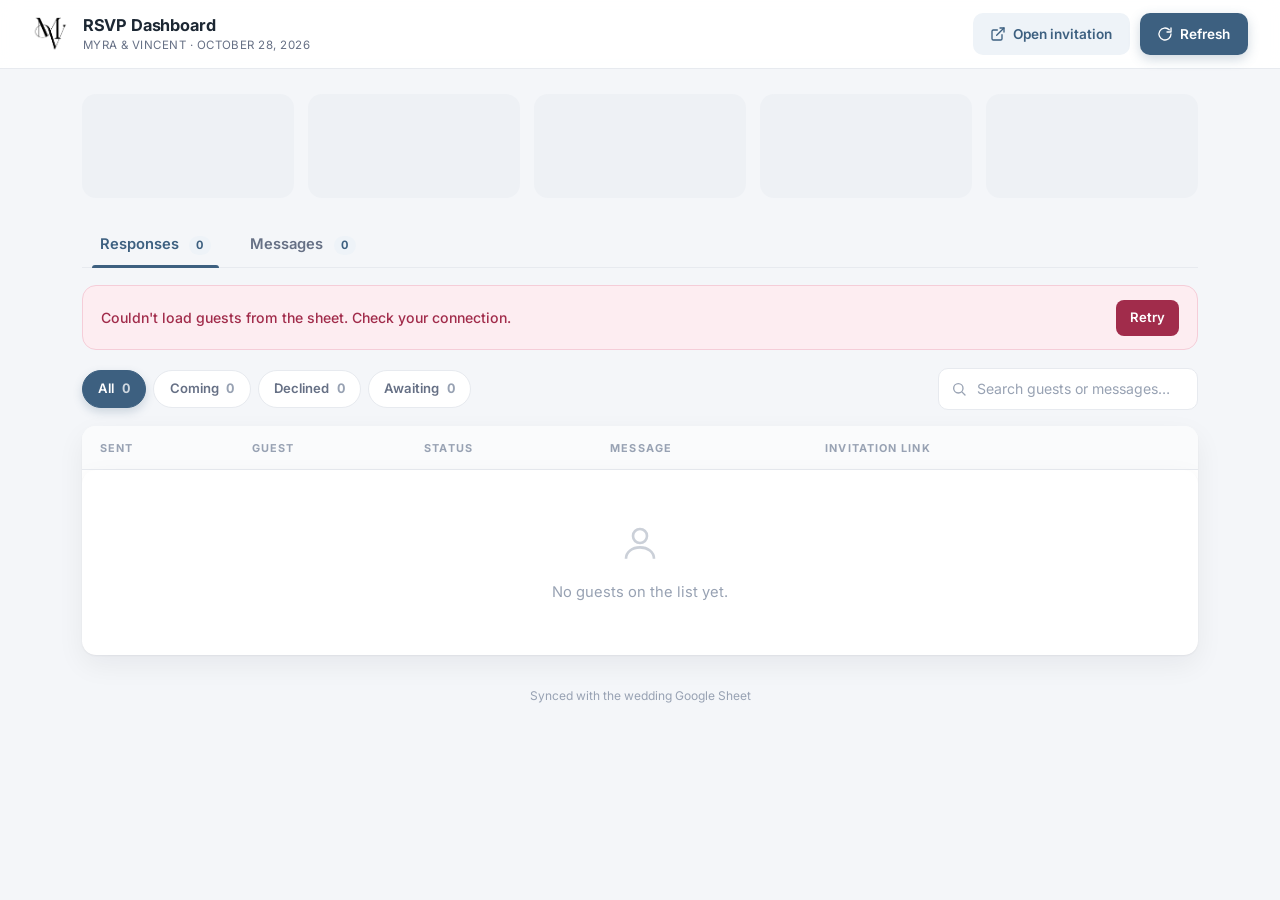
<file: index.html>
<!DOCTYPE html>
<html lang="en">
<head>
<meta charset="UTF-8">
<meta name="viewport" content="width=device-width, initial-scale=1.0">
<title>RSVP Dashboard · Myra &amp; Vincent</title>
<link rel="icon" href="MV.png">
<link rel="preconnect" href="https://fonts.googleapis.com">
<link rel="preconnect" href="https://fonts.gstatic.com" crossorigin>
<link href="https://fonts.googleapis.com/css2?family=Inter:wght@400;500;600;700&display=swap" rel="stylesheet">
<style>
  :root {
    --bg: #f4f6f9;
    --surface: #ffffff;
    --ink: #1c2733;
    --muted: #667085;
    --faint: #98a2b3;
    --line: #e7eaef;
    --brand: #3d6080;
    --brand-soft: #eef3f8;
    --yes: #217a52;
    --yes-bg: #e7f5ee;
    --no: #c13b5b;
    --no-bg: #fcecef;
    --wait: #97721f;
    --wait-bg: #fbf3e0;
    --shadow: 0 1px 2px rgba(16,24,40,.05), 0 10px 28px rgba(16,24,40,.06);
    --radius: 14px;
  }
  * { box-sizing: border-box; margin: 0; padding: 0; }
  [hidden] { display: none !important; }
  html { -webkit-text-size-adjust: 100%; }
  body {
    font-family: 'Inter', system-ui, -apple-system, sans-serif;
    background: var(--bg);
    color: var(--ink);
    font-size: 15px;
    line-height: 1.5;
    min-height: 100vh;
  }
  button { font: inherit; cursor: pointer; background: none; border: none; color: inherit; }
  a { color: inherit; }
  :focus-visible { outline: 2px solid var(--brand); outline-offset: 2px; border-radius: 6px; }

  /* ---------- Top bar ---------- */
  .topbar {
    position: sticky;
    top: 0;
    z-index: 50;
    display: flex;
    align-items: center;
    justify-content: space-between;
    gap: 1rem;
    padding: 0.8rem clamp(1rem, 3vw, 2rem);
    background: rgba(255,255,255,0.92);
    backdrop-filter: blur(10px);
    border-bottom: 1px solid var(--line);
  }
  .brand { display: flex; align-items: center; gap: 0.8rem; min-width: 0; }
  .brand img { width: 38px; height: 38px; object-fit: contain; }
  .brand h1 { font-size: 1.02rem; font-weight: 700; letter-spacing: -0.01em; white-space: nowrap; }
  .brand p { font-size: 0.72rem; color: var(--muted); letter-spacing: 0.04em; white-space: nowrap; }
  .topbar-actions { display: flex; align-items: center; gap: 0.6rem; }
  .btn {
    display: inline-flex;
    align-items: center;
    justify-content: center;
    gap: 0.45rem;
    min-height: 42px;
    padding: 0.55rem 1.1rem;
    border-radius: 10px;
    font-size: 0.85rem;
    font-weight: 600;
    text-decoration: none;
    transition: background .18s, transform .18s, box-shadow .18s;
  }
  .btn svg { width: 16px; height: 16px; }
  .btn-ghost { color: var(--brand); background: var(--brand-soft); }
  .btn-ghost:hover { background: #e2ecf5; }
  .btn-primary { color: #fff; background: var(--brand); box-shadow: 0 4px 12px rgba(61,96,128,.25); }
  .btn-primary:hover { background: #33546f; transform: translateY(-1px); }
  .btn-primary.spinning svg { animation: spin .7s linear infinite; }
  @keyframes spin { to { transform: rotate(360deg); } }

  /* ---------- Shell ---------- */
  .shell { max-width: 1180px; margin: 0 auto; padding: 1.6rem clamp(1rem, 3vw, 2rem) 3rem; }

  /* ---------- KPI strip ---------- */
  .kpis {
    display: grid;
    grid-template-columns: repeat(auto-fit, minmax(170px, 1fr));
    gap: 0.9rem;
    margin-bottom: 1.4rem;
  }
  .kpi {
    background: var(--surface);
    border-radius: var(--radius);
    box-shadow: var(--shadow);
    padding: 1rem 1.15rem 0.95rem;
    display: flex;
    flex-direction: column;
    gap: 0.3rem;
    min-height: 104px;
  }
  .kpi-label {
    display: flex;
    align-items: center;
    gap: 0.45rem;
    font-size: 0.7rem;
    font-weight: 600;
    letter-spacing: 0.09em;
    text-transform: uppercase;
    color: var(--muted);
  }
  .kpi-dot { width: 8px; height: 8px; border-radius: 50%; flex-shrink: 0; }
  .kpi-value {
    font-size: 1.9rem;
    font-weight: 700;
    letter-spacing: -0.02em;
    font-variant-numeric: tabular-nums;
    line-height: 1.15;
  }
  .kpi-note { font-size: 0.74rem; color: var(--faint); font-variant-numeric: tabular-nums; }
  .dot-brand { background: var(--brand); }
  .dot-yes { background: var(--yes); }
  .dot-no { background: var(--no); }
  .dot-wait { background: #d9a326; }
  .dot-msg { background: #7d6bb5; }

  /* Mix bar */
  .mix {
    background: var(--surface);
    border-radius: var(--radius);
    box-shadow: var(--shadow);
    padding: 0.9rem 1.15rem 1rem;
    margin-bottom: 1.5rem;
  }
  .mix-track {
    display: flex;
    height: 10px;
    border-radius: 6px;
    overflow: hidden;
    background: var(--wait-bg);
    gap: 2px;
  }
  .mix-track > span { transition: width .5s ease; }
  .mix-yes { background: #3d9a6d; }
  .mix-no { background: #d96b84; }
  .mix-wait { background: #e5c46a; }
  .mix-legend {
    display: flex;
    flex-wrap: wrap;
    gap: 0.4rem 1.4rem;
    margin-top: 0.6rem;
    font-size: 0.76rem;
    color: var(--muted);
    font-variant-numeric: tabular-nums;
  }
  .mix-legend i {
    display: inline-block;
    width: 9px; height: 9px;
    border-radius: 3px;
    margin-right: 0.4rem;
    vertical-align: -1px;
  }

  /* ---------- Tabs ---------- */
  .tabs {
    display: flex;
    gap: 0.25rem;
    border-bottom: 1px solid var(--line);
    margin-bottom: 1.1rem;
  }
  .tab {
    position: relative;
    min-height: 46px;
    padding: 0.6rem 1.1rem;
    font-size: 0.92rem;
    font-weight: 600;
    color: var(--muted);
    border-radius: 8px 8px 0 0;
    transition: color .15s, background .15s;
  }
  .tab:hover { color: var(--ink); background: rgba(61,96,128,.05); }
  .tab.active { color: var(--brand); }
  .tab.active::after {
    content: '';
    position: absolute;
    left: 10px; right: 10px; bottom: -1px;
    height: 2.5px;
    background: var(--brand);
    border-radius: 3px 3px 0 0;
  }
  .tab-count {
    display: inline-block;
    min-width: 22px;
    padding: 0.05rem 0.45rem;
    margin-left: 0.4rem;
    border-radius: 20px;
    background: var(--brand-soft);
    color: var(--brand);
    font-size: 0.72rem;
    font-weight: 700;
    text-align: center;
    font-variant-numeric: tabular-nums;
  }

  /* ---------- Error banner ---------- */
  .error-banner {
    display: flex;
    align-items: center;
    justify-content: space-between;
    gap: 1rem;
    background: #fdedf1;
    border: 1px solid #f5cdd8;
    color: #a12c4b;
    border-radius: var(--radius);
    padding: 0.85rem 1.1rem;
    margin-bottom: 1.1rem;
    font-size: 0.88rem;
    font-weight: 500;
  }
  .error-banner button {
    min-height: 36px;
    padding: 0.35rem 0.9rem;
    border-radius: 8px;
    background: #a12c4b;
    color: #fff;
    font-weight: 600;
    font-size: 0.82rem;
  }

  /* ---------- Toolbar ---------- */
  .toolbar {
    display: flex;
    align-items: center;
    justify-content: space-between;
    flex-wrap: wrap;
    gap: 0.8rem;
    margin-bottom: 1rem;
  }
  .filters { display: flex; flex-wrap: wrap; gap: 0.45rem; }
  .pill {
    min-height: 38px;
    padding: 0.4rem 0.95rem;
    border-radius: 99px;
    border: 1px solid var(--line);
    background: var(--surface);
    font-size: 0.82rem;
    font-weight: 600;
    color: var(--muted);
    transition: all .15s;
  }
  .pill:hover { border-color: #cdd6e0; color: var(--ink); }
  .pill b {
    font-variant-numeric: tabular-nums;
    font-weight: 700;
    margin-left: 0.3rem;
    color: var(--faint);
  }
  .pill.active {
    background: var(--brand);
    border-color: var(--brand);
    color: #fff;
    box-shadow: 0 4px 10px rgba(61,96,128,.22);
  }
  .pill.active b { color: rgba(255,255,255,.75); }
  .search { position: relative; flex: 0 1 260px; }
  .search svg {
    position: absolute;
    left: 0.8rem; top: 50%;
    transform: translateY(-50%);
    width: 16px; height: 16px;
    color: var(--faint);
    pointer-events: none;
  }
  .search input {
    width: 100%;
    min-height: 42px;
    padding: 0.55rem 0.9rem 0.55rem 2.4rem;
    border: 1px solid var(--line);
    border-radius: 10px;
    background: var(--surface);
    font: inherit;
    font-size: 0.88rem;
    color: var(--ink);
    transition: border-color .15s, box-shadow .15s;
  }
  .search input::placeholder { color: var(--faint); }
  .search input:focus { outline: none; border-color: var(--brand); box-shadow: 0 0 0 3px rgba(61,96,128,.14); }

  /* ---------- Table ---------- */
  .table-wrap {
    background: var(--surface);
    border-radius: var(--radius);
    box-shadow: var(--shadow);
    overflow: hidden;
  }
  .guest-table { width: 100%; border-collapse: collapse; }
  .guest-table thead th {
    text-align: left;
    font-size: 0.68rem;
    font-weight: 700;
    letter-spacing: 0.1em;
    text-transform: uppercase;
    color: var(--faint);
    padding: 0.85rem 1.1rem;
    background: #fafbfc;
    border-bottom: 1px solid var(--line);
    white-space: nowrap;
  }
  .guest-table tbody tr { border-bottom: 1px solid var(--line); transition: background .12s; }
  .guest-table tbody tr:last-child { border-bottom: none; }
  .guest-table tbody tr:hover { background: #f8fafc; }
  .guest-table td {
    padding: 0.72rem 1.1rem;
    vertical-align: middle;
    font-size: 0.9rem;
  }
  .cell-name { font-weight: 600; white-space: nowrap; }
  .cell-sent { width: 58px; text-align: center; }
  .sent-check {
    width: 17px;
    height: 17px;
    cursor: pointer;
    accent-color: var(--brand);
    vertical-align: middle;
  }
  .sent-check:disabled { cursor: progress; opacity: 0.5; }
  .dot-sent { background: #3d9a6d; }
  .sk-check { display: inline-block; width: 17px; height: 17px; border-radius: 5px; }
  .avatar {
    display: inline-flex;
    align-items: center;
    justify-content: center;
    width: 32px; height: 32px;
    border-radius: 50%;
    font-size: 0.78rem;
    font-weight: 700;
    color: #fff;
    margin-right: 0.65rem;
    vertical-align: middle;
    flex-shrink: 0;
  }
  .cell-msg {
    max-width: 300px;
    color: var(--muted);
    font-size: 0.86rem;
    overflow: hidden;
    text-overflow: ellipsis;
    white-space: nowrap;
  }
  .cell-msg.no-msg { color: var(--faint); font-style: italic; }
  .cell-msg:not(.no-msg) { cursor: pointer; }
  .cell-msg:not(.no-msg):hover { color: var(--brand); }

  /* ---------- Message popup ---------- */
  .msg-modal {
    position: fixed;
    inset: 0;
    z-index: 90;
    display: flex;
    align-items: center;
    justify-content: center;
    padding: 1.2rem;
    background: rgba(16, 24, 40, 0.55);
    backdrop-filter: blur(3px);
  }
  .msg-modal-card {
    position: relative;
    width: min(540px, 100%);
    max-height: 80vh;
    overflow: auto;
    background: var(--surface);
    border-radius: var(--radius);
    box-shadow: 0 24px 60px rgba(16, 24, 40, 0.35);
    padding: 1.35rem 1.5rem 1.5rem;
    animation: modalIn 0.18s ease;
  }
  @keyframes modalIn {
    from { opacity: 0; transform: translateY(12px) scale(0.98); }
    to { opacity: 1; transform: none; }
  }
  .msg-modal-close {
    position: absolute;
    top: 0.55rem;
    right: 0.6rem;
    width: 34px;
    height: 34px;
    display: flex;
    align-items: center;
    justify-content: center;
    border-radius: 50%;
    font-size: 1.35rem;
    line-height: 1;
    color: var(--muted);
    transition: background 0.15s, color 0.15s;
  }
  .msg-modal-close:hover { background: var(--brand-soft); color: var(--ink); }
  .msg-modal-head {
    display: flex;
    align-items: center;
    gap: 0.6rem;
    font-weight: 700;
    font-size: 0.95rem;
    padding-right: 2.2rem;
    margin-bottom: 0.9rem;
  }
  .msg-modal-head .avatar { margin-right: 0; }
  .msg-modal-text {
    font-size: 1rem;
    line-height: 1.7;
    color: var(--ink);
    white-space: pre-wrap;
    overflow-wrap: anywhere;
  }
  .cell-link { max-width: 230px; }
  .link-text {
    display: block;
    font-size: 0.78rem;
    color: var(--faint);
    overflow: hidden;
    text-overflow: ellipsis;
    white-space: nowrap;
    font-family: ui-monospace, 'Cascadia Mono', Consolas, monospace;
  }
  .cell-actions { text-align: right; white-space: nowrap; }
  .chip {
    display: inline-flex;
    align-items: center;
    gap: 0.4rem;
    padding: 0.22rem 0.7rem;
    border-radius: 99px;
    font-size: 0.75rem;
    font-weight: 700;
    letter-spacing: 0.02em;
    white-space: nowrap;
  }
  .chip::before { content: ''; width: 6px; height: 6px; border-radius: 50%; }
  .chip-yes { background: var(--yes-bg); color: var(--yes); }
  .chip-yes::before { background: var(--yes); }
  .chip-no { background: var(--no-bg); color: var(--no); }
  .chip-no::before { background: var(--no); }
  .chip-wait { background: var(--wait-bg); color: var(--wait); }
  .chip-wait::before { background: #d9a326; }
  .icon-btn {
    display: inline-flex;
    align-items: center;
    justify-content: center;
    gap: 0.4rem;
    min-height: 38px;
    min-width: 38px;
    padding: 0.35rem 0.8rem;
    margin-left: 0.35rem;
    border-radius: 9px;
    border: 1px solid var(--line);
    background: var(--surface);
    font-size: 0.8rem;
    font-weight: 600;
    color: var(--brand);
    text-decoration: none;
    transition: all .15s;
  }
  .icon-btn svg { width: 15px; height: 15px; }
  .icon-btn:hover { background: var(--brand-soft); border-color: #cddbe8; }
  .icon-btn.copied { background: var(--yes-bg); border-color: #bfe5d2; color: var(--yes); }

  /* ---------- Messages grid ---------- */
  .msg-grid {
    display: grid;
    grid-template-columns: repeat(auto-fill, minmax(280px, 1fr));
    gap: 0.9rem;
  }
  .msg-card {
    background: var(--surface);
    border-radius: var(--radius);
    box-shadow: var(--shadow);
    padding: 1.1rem 1.15rem;
    display: flex;
    flex-direction: column;
    gap: 0.7rem;
  }
  .msg-head { display: flex; align-items: center; justify-content: space-between; gap: 0.6rem; }
  .msg-who { display: flex; align-items: center; gap: 0.6rem; font-weight: 700; font-size: 0.92rem; min-width: 0; }
  .msg-text {
    font-size: 0.9rem;
    color: var(--muted);
    line-height: 1.65;
    overflow-wrap: anywhere;
  }

  /* ---------- Empty & skeleton ---------- */
  .empty {
    text-align: center;
    padding: 3.2rem 1rem;
    color: var(--faint);
    background: var(--surface);
    border-radius: var(--radius);
    box-shadow: var(--shadow);
  }
  .empty svg { width: 42px; height: 42px; margin-bottom: 0.7rem; opacity: .5; }
  .empty p { font-size: 0.92rem; }
  .empty.panel-empty { box-shadow: none; background: transparent; }
  .sk {
    background: linear-gradient(90deg, #eef1f5 25%, #f7f9fb 37%, #eef1f5 63%);
    background-size: 400% 100%;
    animation: shimmer 1.3s ease infinite;
    border-radius: 7px;
  }
  @keyframes shimmer { 0% { background-position: 100% 0; } 100% { background-position: 0 0; } }
  .sk-kpi { min-height: 104px; border-radius: var(--radius); }
  .sk-row td { padding: 0.85rem 1.1rem; }
  .sk-line { height: 14px; }
  .sk-line.w40 { width: 40%; } .sk-line.w70 { width: 70%; } .sk-line.w90 { width: 90%; }
  .sk-chip { display: inline-block; width: 74px; height: 22px; border-radius: 99px; }

  /* ---------- Toast & footer ---------- */
  .toast {
    position: fixed;
    left: 50%;
    bottom: 26px;
    transform: translate(-50%, 20px);
    background: #1c2733;
    color: #fff;
    font-size: 0.86rem;
    font-weight: 600;
    padding: 0.7rem 1.3rem;
    border-radius: 99px;
    box-shadow: 0 10px 30px rgba(0,0,0,.25);
    opacity: 0;
    pointer-events: none;
    transition: opacity .25s, transform .25s;
    z-index: 100;
  }
  .toast.show { opacity: 1; transform: translate(-50%, 0); }
  .dash-foot {
    margin-top: 2rem;
    text-align: center;
    font-size: 0.75rem;
    color: var(--faint);
  }

  /* ---------- Responsive: table -> cards ---------- */
  @media (max-width: 760px) {
    .brand p { display: none; }
    .btn { padding: 0.55rem 0.85rem; }
    .btn .btn-label { display: none; }
    .guest-table thead { display: none; }
    .guest-table, .guest-table tbody, .guest-table tr, .guest-table td { display: block; width: 100%; }
    .guest-table tbody tr { padding: 0.85rem 1rem; position: relative; }
    .guest-table td { padding: 0.22rem 0; max-width: none !important; }
    .guest-table td.cell-name { font-size: 1rem; padding-right: 2.5rem; }
    .guest-table td.cell-sent {
      position: absolute;
      top: 0.95rem;
      right: 1rem;
      width: auto;
      padding: 0;
    }
    .guest-table td.cell-actions { text-align: left; padding-top: 0.6rem; }
    .cell-msg { white-space: normal; }
    .link-text { max-width: 100%; }
    .sk-row td { display: block; }
  }
</style>
</head>
<body>

<header class="topbar">
  <div class="brand">
    <img src="MV.png" alt="">
    <div>
      <h1>RSVP Dashboard</h1>
      <p>MYRA &amp; VINCENT &middot; OCTOBER 28, 2026</p>
    </div>
  </div>
  <div class="topbar-actions">
    <a class="btn btn-ghost" href="Invitation.html" target="_blank" rel="noopener">
      <svg viewBox="0 0 24 24" fill="none" stroke="currentColor" stroke-width="2" stroke-linecap="round" stroke-linejoin="round"><path d="M18 13v6a2 2 0 0 1-2 2H5a2 2 0 0 1-2-2V8a2 2 0 0 1 2-2h6"/><path d="M15 3h6v6"/><path d="M10 14L21 3"/></svg>
      <span class="btn-label">Open invitation</span>
    </a>
    <button class="btn btn-primary" id="refreshBtn">
      <svg viewBox="0 0 24 24" fill="none" stroke="currentColor" stroke-width="2" stroke-linecap="round" stroke-linejoin="round"><path d="M21 12a9 9 0 1 1-2.64-6.36"/><path d="M21 3v6h-6"/></svg>
      <span class="btn-label">Refresh</span>
    </button>
  </div>
</header>

<main class="shell">

  <section class="kpis" id="kpis" aria-label="Summary">
    <div class="sk sk-kpi"></div>
    <div class="sk sk-kpi"></div>
    <div class="sk sk-kpi"></div>
    <div class="sk sk-kpi"></div>
    <div class="sk sk-kpi"></div>
  </section>

  <section class="mix" id="mix" hidden aria-label="Response mix">
    <div class="mix-track">
      <span class="mix-yes" id="mixYes" style="width:0%"></span>
      <span class="mix-wait" id="mixWait" style="width:100%"></span>
      <span class="mix-no" id="mixNo" style="width:0%"></span>
    </div>
    <div class="mix-legend">
      <span><i class="mix-yes"></i><span id="legYes">0 coming</span></span>
      <span><i class="mix-wait"></i><span id="legWait">0 awaiting</span></span>
      <span><i class="mix-no"></i><span id="legNo">0 declined</span></span>
    </div>
  </section>

  <nav class="tabs" role="tablist">
    <button class="tab active" id="tabResponses" data-tab="responses" role="tab" aria-selected="true">
      Responses <span class="tab-count" id="countResponses">–</span>
    </button>
    <button class="tab" id="tabMessages" data-tab="messages" role="tab" aria-selected="false">
      Messages <span class="tab-count" id="countMessages">–</span>
    </button>
  </nav>

  <div class="error-banner" id="errorBanner" hidden>
    <span>Couldn't load guests from the sheet. Check your connection.</span>
    <button id="retryBtn">Retry</button>
  </div>

  <div class="toolbar">
    <div class="filters" id="filters">
      <button class="pill active" data-filter="all">All <b id="cntAll">0</b></button>
      <button class="pill" data-filter="yes">Coming <b id="cntYes">0</b></button>
      <button class="pill" data-filter="no">Declined <b id="cntNo">0</b></button>
      <button class="pill" data-filter="awaiting">Awaiting <b id="cntAwaiting">0</b></button>
    </div>
    <div class="search">
      <svg viewBox="0 0 24 24" fill="none" stroke="currentColor" stroke-width="2" stroke-linecap="round"><circle cx="11" cy="11" r="7"/><path d="M21 21l-4.3-4.3"/></svg>
      <input type="search" id="searchInput" placeholder="Search guests or messages…" autocomplete="off">
    </div>
  </div>

  <section class="panel" id="panelResponses">
    <div class="table-wrap">
      <table class="guest-table" id="guestTable">
        <thead>
          <tr>
            <th>Sent</th>
            <th>Guest</th>
            <th>Status</th>
            <th>Message</th>
            <th>Invitation link</th>
            <th></th>
          </tr>
        </thead>
        <tbody id="guestRows">
          <tr class="sk-row"><td><span class="sk sk-check"></span></td><td><div class="sk sk-line w70"></div></td><td><span class="sk sk-chip"></span></td><td><div class="sk sk-line w90"></div></td><td><div class="sk sk-line w70"></div></td><td></td></tr>
          <tr class="sk-row"><td><span class="sk sk-check"></span></td><td><div class="sk sk-line w40"></div></td><td><span class="sk sk-chip"></span></td><td><div class="sk sk-line w70"></div></td><td><div class="sk sk-line w90"></div></td><td></td></tr>
          <tr class="sk-row"><td><span class="sk sk-check"></span></td><td><div class="sk sk-line w70"></div></td><td><span class="sk sk-chip"></span></td><td><div class="sk sk-line w40"></div></td><td><div class="sk sk-line w70"></div></td><td></td></tr>
          <tr class="sk-row"><td><span class="sk sk-check"></span></td><td><div class="sk sk-line w90"></div></td><td><span class="sk sk-chip"></span></td><td><div class="sk sk-line w70"></div></td><td><div class="sk sk-line w40"></div></td><td></td></tr>
          <tr class="sk-row"><td><span class="sk sk-check"></span></td><td><div class="sk sk-line w40"></div></td><td><span class="sk sk-chip"></span></td><td><div class="sk sk-line w90"></div></td><td><div class="sk sk-line w70"></div></td><td></td></tr>
          <tr class="sk-row"><td><span class="sk sk-check"></span></td><td><div class="sk sk-line w70"></div></td><td><span class="sk sk-chip"></span></td><td><div class="sk sk-line w70"></div></td><td><div class="sk sk-line w90"></div></td><td></td></tr>
        </tbody>
      </table>
      <div class="empty" id="guestsEmpty" hidden>
        <svg viewBox="0 0 24 24" fill="none" stroke="currentColor" stroke-width="1.5"><circle cx="12" cy="8" r="4"/><path d="M4 21c0-4 3.6-6.5 8-6.5s8 2.5 8 6.5"/></svg>
        <p id="guestsEmptyText">No guests match.</p>
      </div>
    </div>
  </section>

  <section class="panel" id="panelMessages" hidden>
    <div class="msg-grid" id="msgGrid"></div>
    <div class="empty panel-empty" id="messagesEmpty" hidden>
      <svg viewBox="0 0 24 24" fill="none" stroke="currentColor" stroke-width="1.5"><path d="M21 15a2 2 0 0 1-2 2H7l-4 4V5a2 2 0 0 1 2-2h14a2 2 0 0 1 2 2z"/></svg>
      <p id="messagesEmptyText">No messages yet — they'll appear here as guests RSVP.</p>
    </div>
  </section>

  <footer class="dash-foot" id="dashFoot">Synced with the wedding Google Sheet</footer>
</main>

<div class="toast" id="toast" role="status">Link copied</div>

<div class="msg-modal" id="msgModal" hidden>
  <div class="msg-modal-card" role="dialog" aria-modal="true" aria-labelledby="msgModalName">
    <button class="msg-modal-close" id="msgModalClose" type="button" aria-label="Close">&times;</button>
    <div class="msg-modal-head">
      <span class="avatar" id="msgModalAvatar"></span>
      <span id="msgModalName"></span>
      <span class="chip" id="msgModalChip"></span>
    </div>
    <p class="msg-modal-text" id="msgModalText"></p>
  </div>
</div>

<script>
(function () {
  'use strict';

  var SCRIPT_URL = 'https://script.google.com/macros/s/AKfycbz1yHb7Ye6OXZL31I7rS2fR6pLCIj8K9fzIAJwfmDM3uGr7enFSw0YUzhU0WV9JfH4/exec';

  // Message copied together with the guest's link
  var COPY_MSG = 'We\u2019re getting married! \ud83d\udc8d\ud83e\udd0d\n\n' +
    'We\u2019d love to celebrate this special day with you.\n\n' +
    'Please take a moment to visit our wedding website for all the details and to RSVP.\n\n' +
    'Myra & Vincent\nOctober 28, 2026';

  var guests = [];
  var filter = 'all';
  var query = '';
  var activeTab = 'responses';
  var loading = true;
  var loadError = false;
  var pendingSends = {};   // name -> bool, saves in flight (keeps polls from clobbering)
  var lastSig = null;      // last rendered data signature (skip no-change re-renders)
  var POLL_MS = 15000;
  var pollTimer = null;

  var $ = function (id) { return document.getElementById(id); };

  function esc(s) {
    return String(s == null ? '' : s)
      .replace(/&/g, '&amp;').replace(/</g, '&lt;').replace(/>/g, '&gt;')
      .replace(/"/g, '&quot;').replace(/'/g, '&#39;');
  }

  function statusOf(g) {
    var a = (g.attending || '').trim().toLowerCase();
    if (a === 'yes') return 'yes';
    if (a === 'no') return 'no';
    return 'awaiting';
  }

  var STATUS = {
    yes: { label: 'Coming', cls: 'chip-yes' },
    no: { label: 'Declined', cls: 'chip-no' },
    awaiting: { label: 'Awaiting', cls: 'chip-wait' }
  };

  function hasMessage(g) {
    var m = (g.message || '').trim();
    return m !== '' && m !== '(no message)';
  }

  function linkFor(g) {
    if (g.link && /^https?:\/\//i.test(g.link)) return g.link;
    return new URL('Invitation.html?name=' + encodeURIComponent(g.name), location.href).href;
  }

  function linkLabel(g) {
    if (g.link && /^https?:\/\//i.test(g.link)) {
      return g.link.replace(/^https?:\/\//, '');
    }
    return 'Invitation.html?name=' + encodeURIComponent(g.name);
  }

  var AVATAR_TONES = ['#63809E', '#7B99AB', '#3D6080', '#8CA3B8', '#5E7F6B'];
  function toneFor(name) {
    var h = 0;
    for (var i = 0; i < name.length; i++) h = (h * 31 + name.charCodeAt(i)) >>> 0;
    return AVATAR_TONES[h % AVATAR_TONES.length];
  }

  function initials(name) {
    var parts = name.trim().split(/\s+/);
    var s = parts[0] ? parts[0][0] : '?';
    if (parts.length > 1 && parts[1]) s += parts[1][0];
    return s.toUpperCase();
  }

  /* ---------- Data ---------- */
  function sig() {
    return guests.map(function (g) {
      return g.name + '|' + g.attending + '|' + (g.message || '') + '|' + (g.link || '') + '|' + (g.sent ? 1 : 0);
    }).join('\n');
  }

  function fetchGuests(silent) {
    if (!silent) {
      loading = true;
      render();
    }
    $('errorBanner').hidden = true;
    return fetch(SCRIPT_URL + '?action=getGuests', { cache: 'no-store' })
      .then(function (r) { if (!r.ok) throw new Error('HTTP ' + r.status); return r.json(); })
      .then(function (data) {
        if (!data.success || !Array.isArray(data.guests)) throw new Error('bad payload');
        guests = data.guests.filter(function (g) { return g && g.name; });
        // Keep local in-flight ticks on top of server state until POST confirms
        Object.keys(pendingSends).forEach(function (n) {
          guests.forEach(function (g) { if (g.name === n) g.sent = pendingSends[n]; });
        });
        loading = false;
        loadError = false;
        if (!(silent && sig() === lastSig)) render();
        $('dashFoot').textContent = 'Synced with the wedding Google Sheet · updated ' +
          new Date().toLocaleTimeString([], { hour: '2-digit', minute: '2-digit' });
      })
      .catch(function (err) {
        console.error(err);
        loading = false;
        loadError = true;
        render();
        $('errorBanner').hidden = false;
      });
  }

  /* ---------- Derived ---------- */
  function counts() {
    var c = { all: guests.length, yes: 0, no: 0, awaiting: 0, messages: 0, sent: 0 };
    guests.forEach(function (g) {
      c[statusOf(g)]++;
      if (g.sent) c.sent++;
      if (hasMessage(g)) c.messages++;
    });
    return c;
  }

  function matches(g) {
    if (filter !== 'all' && statusOf(g) !== filter) return false;
    if (!query) return true;
    var q = query.toLowerCase();
    return g.name.toLowerCase().indexOf(q) !== -1 ||
      (g.message || '').toLowerCase().indexOf(q) !== -1;
  }

  /* ---------- Render ---------- */
  function render() {
    lastSig = sig();
    var c = counts();

    $('countResponses').textContent = loading ? '–' : c.all;
    $('countMessages').textContent = loading ? '–' : c.messages;
    $('cntAll').textContent = c.all;
    $('cntYes').textContent = c.yes;
    $('cntNo').textContent = c.no;
    $('cntAwaiting').textContent = c.awaiting;

    if (!loading && !loadError) renderKpis(c);

    // tab panels
    var responsesActive = activeTab === 'responses';
    $('panelResponses').hidden = !responsesActive;
    $('panelMessages').hidden = responsesActive;
    $('filters').hidden = !responsesActive;
    $('tabResponses').classList.toggle('active', responsesActive);
    $('tabMessages').classList.toggle('active', !responsesActive);
    $('tabResponses').setAttribute('aria-selected', String(responsesActive));
    $('tabMessages').setAttribute('aria-selected', String(!responsesActive));

    if (responsesActive) renderRows(c);
    else renderMessages();
  }

  function renderKpis(c) {
    var total = c.all || 1;
    var pct = function (n) { return Math.round((n / total) * 100) + '% of list'; };
    var cards = [
      { label: 'Total guests', dot: 'dot-brand', value: c.all, note: 'on the invitation list' },
      { label: 'Invites sent', dot: 'dot-sent', value: c.sent, note: pct(c.sent) },
      { label: 'Coming', dot: 'dot-yes', value: c.yes, note: pct(c.yes) },
      { label: 'Declined', dot: 'dot-no', value: c.no, note: pct(c.no) },
      { label: 'Awaiting reply', dot: 'dot-wait', value: c.awaiting, note: pct(c.awaiting) },
      { label: 'Messages', dot: 'dot-msg', value: c.messages, note: 'wishes from guests' }
    ];
    $('kpis').innerHTML = cards.map(function (k) {
      return '<div class="kpi">' +
        '<span class="kpi-label"><span class="kpi-dot ' + k.dot + '"></span>' + k.label + '</span>' +
        '<span class="kpi-value">' + k.value + '</span>' +
        '<span class="kpi-note">' + k.note + '</span>' +
        '</div>';
    }).join('');

    $('mix').hidden = false;
    var t = c.all || 1;
    $('mixYes').style.width = (c.yes / t * 100) + '%';
    $('mixWait').style.width = (c.awaiting / t * 100) + '%';
    $('mixNo').style.width = (c.no / t * 100) + '%';
    $('legYes').textContent = c.yes + ' coming';
    $('legWait').textContent = c.awaiting + ' awaiting';
    $('legNo').textContent = c.no + ' declined';
  }

  function skeletonRows(n) {
    var widths = ['w70', 'w40', 'w90', 'w70', 'w40', 'w70'];
    var out = '';
    for (var i = 0; i < n; i++) {
      out += '<tr class="sk-row">' +
        '<td><span class="sk sk-check"></span></td>' +
        '<td><div class="sk sk-line ' + widths[i % 6] + '"></div></td>' +
        '<td><span class="sk sk-chip"></span></td>' +
        '<td><div class="sk sk-line ' + widths[(i + 2) % 6] + '"></div></td>' +
        '<td><div class="sk sk-line ' + widths[(i + 4) % 6] + '"></div></td>' +
        '<td></td></tr>';
    }
    return out;
  }

  function renderRows() {
    var tbody = $('guestRows');
    var emptyBox = $('guestsEmpty');

    if (loading) {
      tbody.innerHTML = skeletonRows(6);
      emptyBox.hidden = true;
      return;
    }

    var list = guests.filter(matches);
    if (!list.length) {
      tbody.innerHTML = '';
      emptyBox.hidden = false;
      $('guestsEmptyText').textContent = guests.length === 0
        ? 'No guests on the list yet.'
        : (query
            ? 'No guests match “' + query + '”.'
            : 'No guests with status “' + STATUS[filter].label + '” yet.');
      return;
    }
    emptyBox.hidden = true;

    tbody.innerHTML = list.map(function (g) {
      var st = statusOf(g);
      var s = STATUS[st];
      var link = linkFor(g);
      var msgCell = hasMessage(g)
        ? '<td class="cell-msg" title="' + esc(g.message) + '" data-name="' + esc(g.name) + '">' + esc(g.message) + '</td>'
        : '<td class="cell-msg no-msg">No message</td>';
      return '<tr>' +
        '<td class="cell-sent"><input type="checkbox" class="sent-check" data-name="' + esc(g.name) + '"' + (g.sent ? ' checked' : '') + ' aria-label="Invitation sent to ' + esc(g.name) + '"></td>' +
        '<td class="cell-name"><span class="avatar" style="background:' + toneFor(g.name) + '">' + esc(initials(g.name)) + '</span>' + esc(g.name) + '</td>' +
        '<td><span class="chip ' + s.cls + '">' + s.label + '</span></td>' +
        msgCell +
        '<td class="cell-link"><span class="link-text" title="' + esc(link) + '">' + esc(linkLabel(g)) + '</span></td>' +
        '<td class="cell-actions">' +
          '<button class="icon-btn copy-btn" data-link="' + esc(link) + '" aria-label="Copy invitation link for ' + esc(g.name) + '">' +
            '<svg viewBox="0 0 24 24" fill="none" stroke="currentColor" stroke-width="2" stroke-linecap="round" stroke-linejoin="round"><rect x="9" y="9" width="12" height="12" rx="2"/><path d="M5 15H4a2 2 0 0 1-2-2V4a2 2 0 0 1 2-2h9a2 2 0 0 1 2 2v1"/></svg>' +
            '<span class="copy-label">Copy</span>' +
          '</button>' +
          '<a class="icon-btn" href="' + esc(link) + '" target="_blank" rel="noopener" aria-label="Open invitation for ' + esc(g.name) + '">' +
            '<svg viewBox="0 0 24 24" fill="none" stroke="currentColor" stroke-width="2" stroke-linecap="round" stroke-linejoin="round"><path d="M18 13v6a2 2 0 0 1-2 2H5a2 2 0 0 1-2-2V8a2 2 0 0 1 2-2h6"/><path d="M15 3h6v6"/><path d="M10 14L21 3"/></svg>' +
          '</a>' +
        '</td>' +
      '</tr>';
    }).join('');
  }

  function renderMessages() {
    var grid = $('msgGrid');
    var emptyBox = $('messagesEmpty');

    var list = guests.filter(function (g) {
      if (!hasMessage(g)) return false;
      if (!query) return true;
      var q = query.toLowerCase();
      return g.name.toLowerCase().indexOf(q) !== -1 || g.message.toLowerCase().indexOf(q) !== -1;
    });

    if (loading) {
      grid.innerHTML = '';
      emptyBox.hidden = false;
      $('messagesEmptyText').textContent = 'Loading messages…';
      return;
    }
    if (!list.length) {
      grid.innerHTML = '';
      emptyBox.hidden = false;
      $('messagesEmptyText').textContent = query
        ? 'No messages match “' + query + '”.'
        : 'No messages yet — they\'ll appear here as guests RSVP.';
      return;
    }
    emptyBox.hidden = true;
    grid.innerHTML = list.map(function (g) {
      var s = STATUS[statusOf(g)];
      return '<article class="msg-card">' +
        '<div class="msg-head">' +
          '<span class="msg-who"><span class="avatar" style="background:' + toneFor(g.name) + '">' + esc(initials(g.name)) + '</span>' + esc(g.name) + '</span>' +
          '<span class="chip ' + s.cls + '">' + s.label + '</span>' +
        '</div>' +
        '<p class="msg-text">' + esc(g.message) + '</p>' +
      '</article>';
    }).join('');
  }

  /* ---------- Copy ---------- */
  var toastTimer;
  function showToast(text) {
    var t = $('toast');
    t.textContent = text;
    t.classList.add('show');
    clearTimeout(toastTimer);
    toastTimer = setTimeout(function () { t.classList.remove('show'); }, 1800);
  }

  function legacyCopy(text) {
    return new Promise(function (resolve, reject) {
      var ta = document.createElement('textarea');
      ta.value = text;
      ta.style.position = 'fixed';
      ta.style.opacity = '0';
      document.body.appendChild(ta);
      ta.select();
      try { document.execCommand('copy') ? resolve() : reject(); }
      catch (e) { reject(e); }
      document.body.removeChild(ta);
    });
  }

  function copyText(text) {
    if (navigator.clipboard && navigator.clipboard.writeText) {
      return navigator.clipboard.writeText(text).catch(function () { return legacyCopy(text); });
    }
    return legacyCopy(text);
  }

  document.addEventListener('click', function (e) {
    var btn = e.target.closest('.copy-btn');
    if (!btn) return;
    var url = btn.getAttribute('data-link');
    copyText(COPY_MSG + '\n\n' + url).then(function () {
      btn.classList.add('copied');
      var label = btn.querySelector('.copy-label');
      var prev = label.textContent;
      label.textContent = 'Copied';
      showToast('Message and link copied');
      setTimeout(function () {
        btn.classList.remove('copied');
        label.textContent = prev;
      }, 1600);
    }).catch(function () {
      showToast('Copy failed — long-press the link instead');
    });
  });

  /* ---------- Message popup ---------- */
  function openMsgModal(name, message) {
    var g = null;
    for (var i = 0; i < guests.length; i++) if (guests[i].name === name) { g = guests[i]; break; }
    var av = $('msgModalAvatar');
    av.textContent = initials(name);
    av.style.background = toneFor(name);
    $('msgModalName').textContent = name;
    var chip = $('msgModalChip');
    if (g) {
      var s = STATUS[statusOf(g)];
      chip.textContent = s.label;
      chip.className = 'chip ' + s.cls;
      chip.hidden = false;
    } else {
      chip.hidden = true;
    }
    $('msgModalText').textContent = message;
    $('msgModal').hidden = false;
    document.body.style.overflow = 'hidden';
    $('msgModalClose').focus();
  }

  function closeMsgModal() {
    $('msgModal').hidden = true;
    document.body.style.overflow = '';
  }

  document.addEventListener('click', function (e) {
    if (!e.target || !e.target.closest) return;
    var cell = e.target.closest('.cell-msg');
    if (cell && !cell.classList.contains('no-msg')) {
      var name = cell.getAttribute('data-name') || '';
      openMsgModal(name, cell.getAttribute('title') || cell.textContent);
      return;
    }
    if (e.target.closest('#msgModalClose') || e.target.id === 'msgModal') closeMsgModal();
  });

  document.addEventListener('keydown', function (e) {
    if (e.key === 'Escape' && !$('msgModal').hidden) closeMsgModal();
  });

  /* ---------- Sent status (checkbox) ---------- */
  function postSent(name, sent) {
    // text/plain is CORS-safelisted so the response (with the real result) is readable
    return fetch(SCRIPT_URL, {
      method: 'POST',
      headers: { 'Content-Type': 'text/plain;charset=utf-8' },
      body: JSON.stringify({ action: 'setSent', name: name, sent: sent })
    }).then(function (r) {
      if (!r.ok) throw new Error('HTTP ' + r.status);
      return r.json();
    }).then(function (d) {
      if (!d.success) throw new Error(d.error || 'save failed');
      return d;
    });
  }

  document.addEventListener('change', function (e) {
    var cb = e.target;
    if (!cb || !cb.classList || !cb.classList.contains('sent-check')) return;
    var name = cb.getAttribute('data-name');
    var val = cb.checked;
    var g = null;
    for (var i = 0; i < guests.length; i++) if (guests[i].name === name) { g = guests[i]; break; }
    if (g && !!g.sent === val) return;

    if (g) g.sent = val;
    pendingSends[name] = val;
    cb.disabled = true;

    postSent(name, val).then(function () {
      if (pendingSends[name] === val) delete pendingSends[name];
      cb.disabled = false;
      render();
      showToast(val ? 'Marked as sent' : 'Marked as not sent');
    }).catch(function () {
      if (pendingSends[name] === val) {
        delete pendingSends[name];
        if (g) g.sent = !val;
        showToast('Could not save — try again');
      }
      render();
    });
  });

  /* ---------- Events ---------- */
  document.querySelectorAll('.tab').forEach(function (tab) {
    tab.addEventListener('click', function () {
      activeTab = tab.dataset.tab;
      render();
    });
  });

  $('filters').addEventListener('click', function (e) {
    var pill = e.target.closest('.pill');
    if (!pill) return;
    filter = pill.dataset.filter;
    document.querySelectorAll('.pill').forEach(function (p) {
      p.classList.toggle('active', p === pill);
    });
    renderRows();
  });

  var searchTimer;
  $('searchInput').addEventListener('input', function (e) {
    clearTimeout(searchTimer);
    var v = e.target.value.trim();
    searchTimer = setTimeout(function () {
      query = v;
      render();
    }, 140);
  });

  $('refreshBtn').addEventListener('click', function () {
    var b = this;
    b.classList.add('spinning');
    fetchGuests(false).finally(function () {
      setTimeout(function () { b.classList.remove('spinning'); }, 400);
    });
  });
  $('retryBtn').addEventListener('click', function () { fetchGuests(false); });

  /* ---------- Start ---------- */
  fetchGuests(false);

  // Auto-refresh: poll silently so other people's ticks show up on their own
  function schedulePoll() {
    clearTimeout(pollTimer);
    if (document.hidden) return;
    pollTimer = setTimeout(function () {
      fetchGuests(true).then(schedulePoll);
    }, POLL_MS);
  }
  document.addEventListener('visibilitychange', function () {
    if (!document.hidden) { fetchGuests(true); schedulePoll(); }
  });
  window.addEventListener('focus', function () { fetchGuests(true); schedulePoll(); });
  schedulePoll();
})();
</script>
</body>
</html>
</file>
